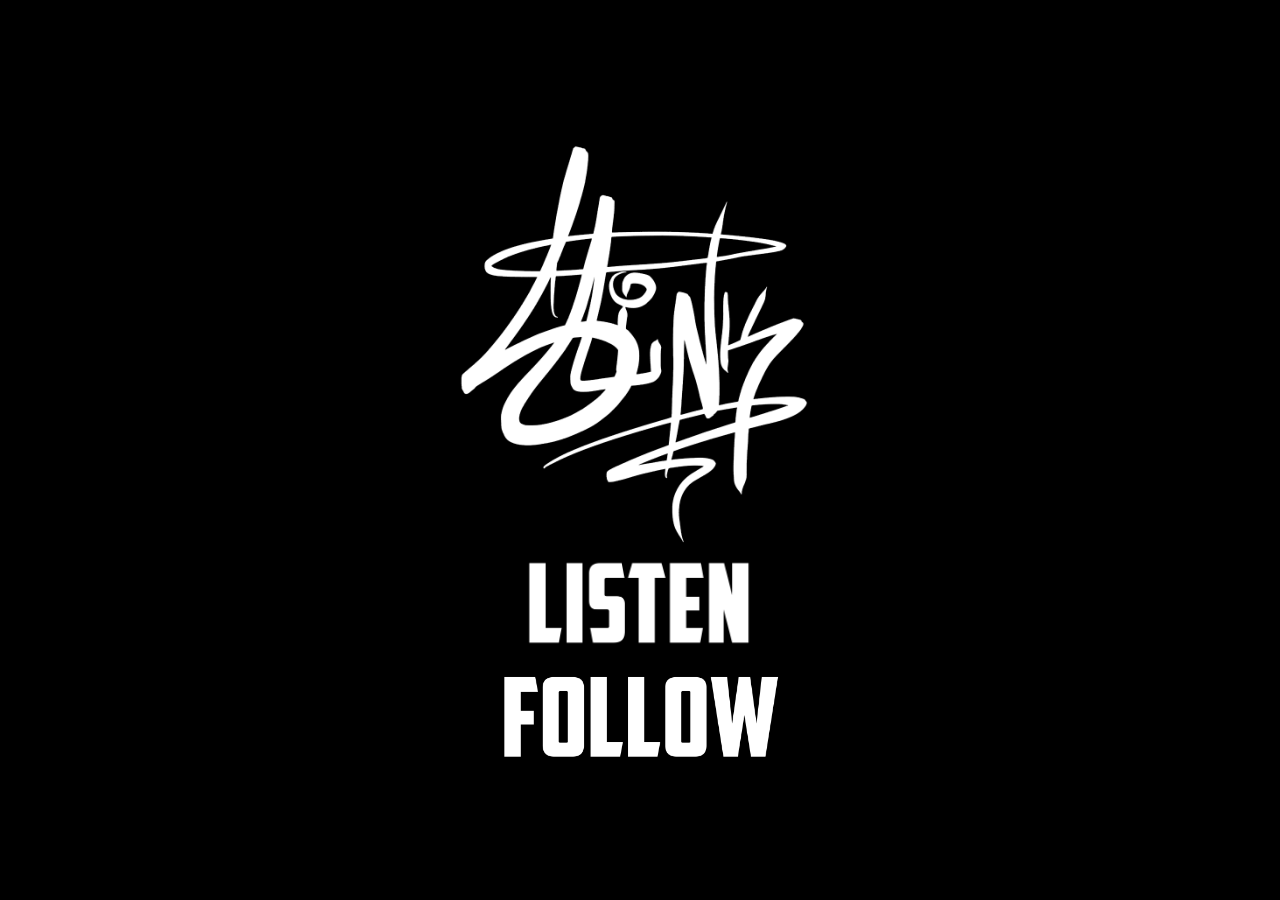
<file: index.html>
<!DOCTYPE html>
<html lang="en">
<head>
    <meta charset="UTF-8">
    <meta name="viewport" content="width=device-width, initial-scale=1.0">
    <title>Slink Taylor</title>
    <style>
        /* Reset and base styles */
        * {
            margin: 0;
            padding: 0;
            box-sizing: border-box;
        }

        html, body {
            height: 100%;
            width: 100%;
            background-color: #000;
        }

        body {
            display: flex;
            flex-direction: column;
            align-items: center;
            justify-content: center;
            min-height: 100vh;
            font-family: Arial, sans-serif;
        }

        /* Main content container */
        .content {
            display: flex;
            flex-direction: column;
            align-items: center;
            gap: 0;
        }

        /* Logo styling */
        .logo {
            width: 420px;
            max-width: 80vw;
            margin-bottom: 0;
        }

        .logo img {
            width: 100%;
            height: auto;
        }

        /* Navigation links */
        .nav-links {
            display: flex;
            flex-direction: column;
            align-items: center;
            gap: 20px;
        }

        .nav-links a {
            display: block;
        }

        .nav-links img {
            height: 90px;
            width: auto;
            transition: transform 0.2s ease, filter 0.2s ease;
        }

        .nav-links a:hover img {
            transform: scale(1.02);
            filter: drop-shadow(0 0 6px rgba(255, 255, 255, 0.2));
        }

        /* Fade in animation */
        @keyframes fadeIn {
            from {
                opacity: 0;
            }
            to {
                opacity: 1;
            }
        }

        .content {
            animation: fadeIn 1.2s ease-out;
        }
    </style>
</head>
<body>
    <div class="content">
        <!-- Logo -->
        <div class="logo">
            <img src="images/adobe/aebe762e-a7c1-4cb4-967c-105e364e7e97_rw_3840.png" alt="Slink Taylor">
        </div>

        <!-- Navigation -->
        <nav class="nav-links">
            <a href="https://artists.landr.com/056870739410">
                <img src="images/adobe/ab184219-e51a-4943-b3bf-de90a2621ab5_rw_1920.png" alt="Listen">
            </a>
            <a href="https://www.instagram.com/slinktaylor/" target="_blank" rel="noopener">
                <img src="images/adobe/fac23045-e2fe-4531-857a-017ce107cbe2_rw_1920.png" alt="Follow">
            </a>
        </nav>
    </div>
</body>
</html>
</file>
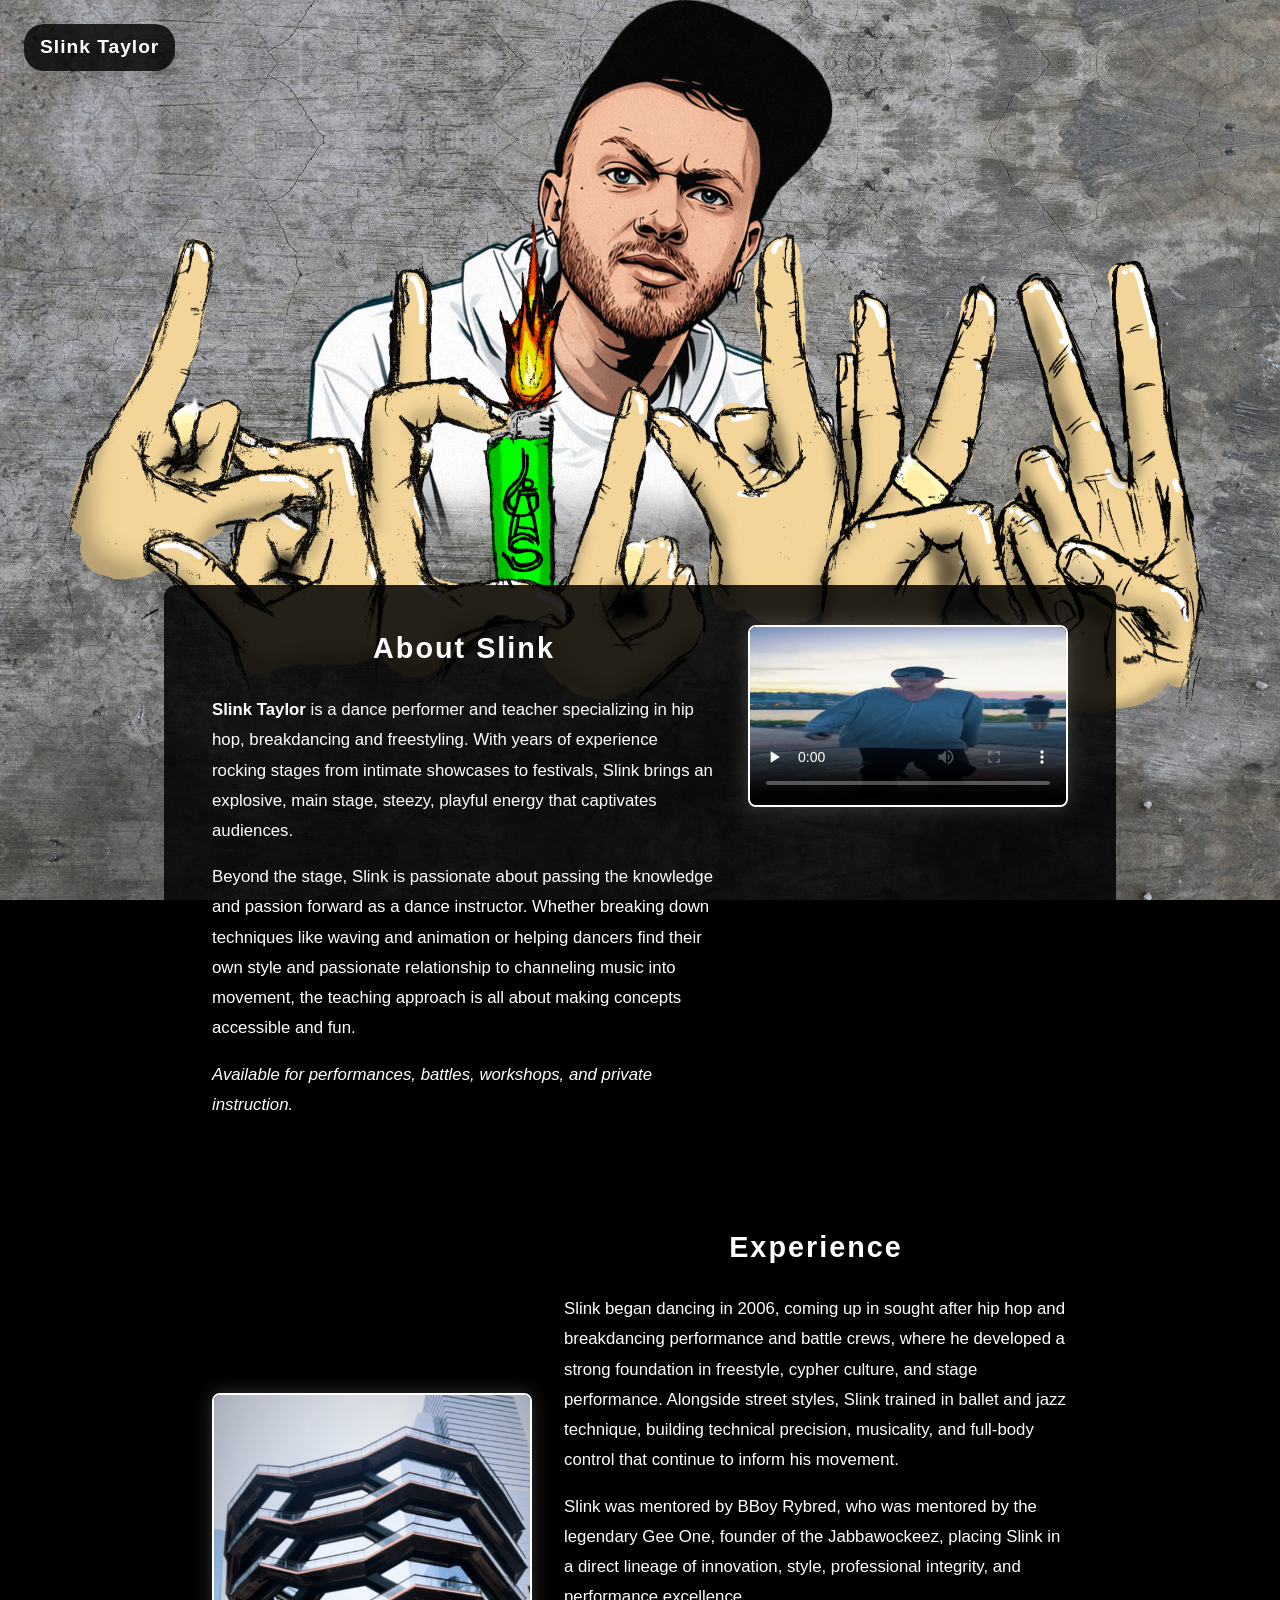
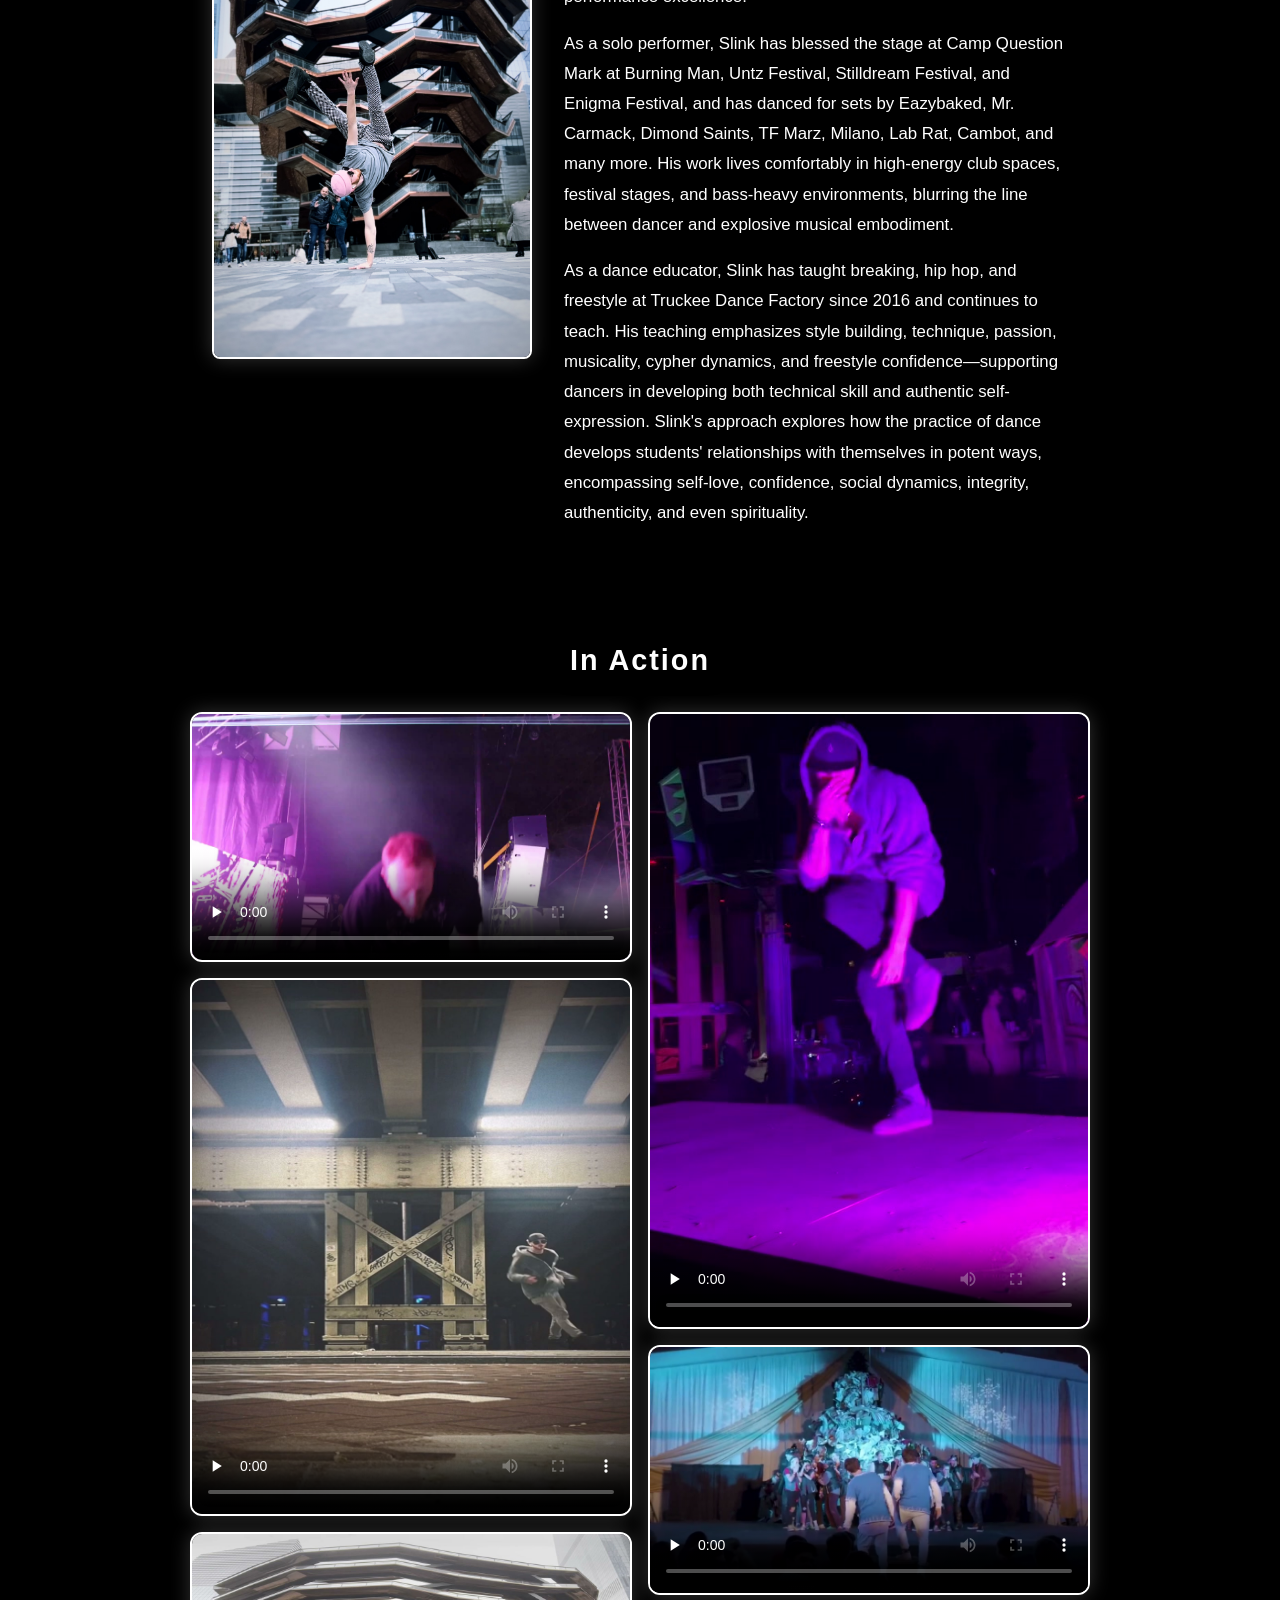
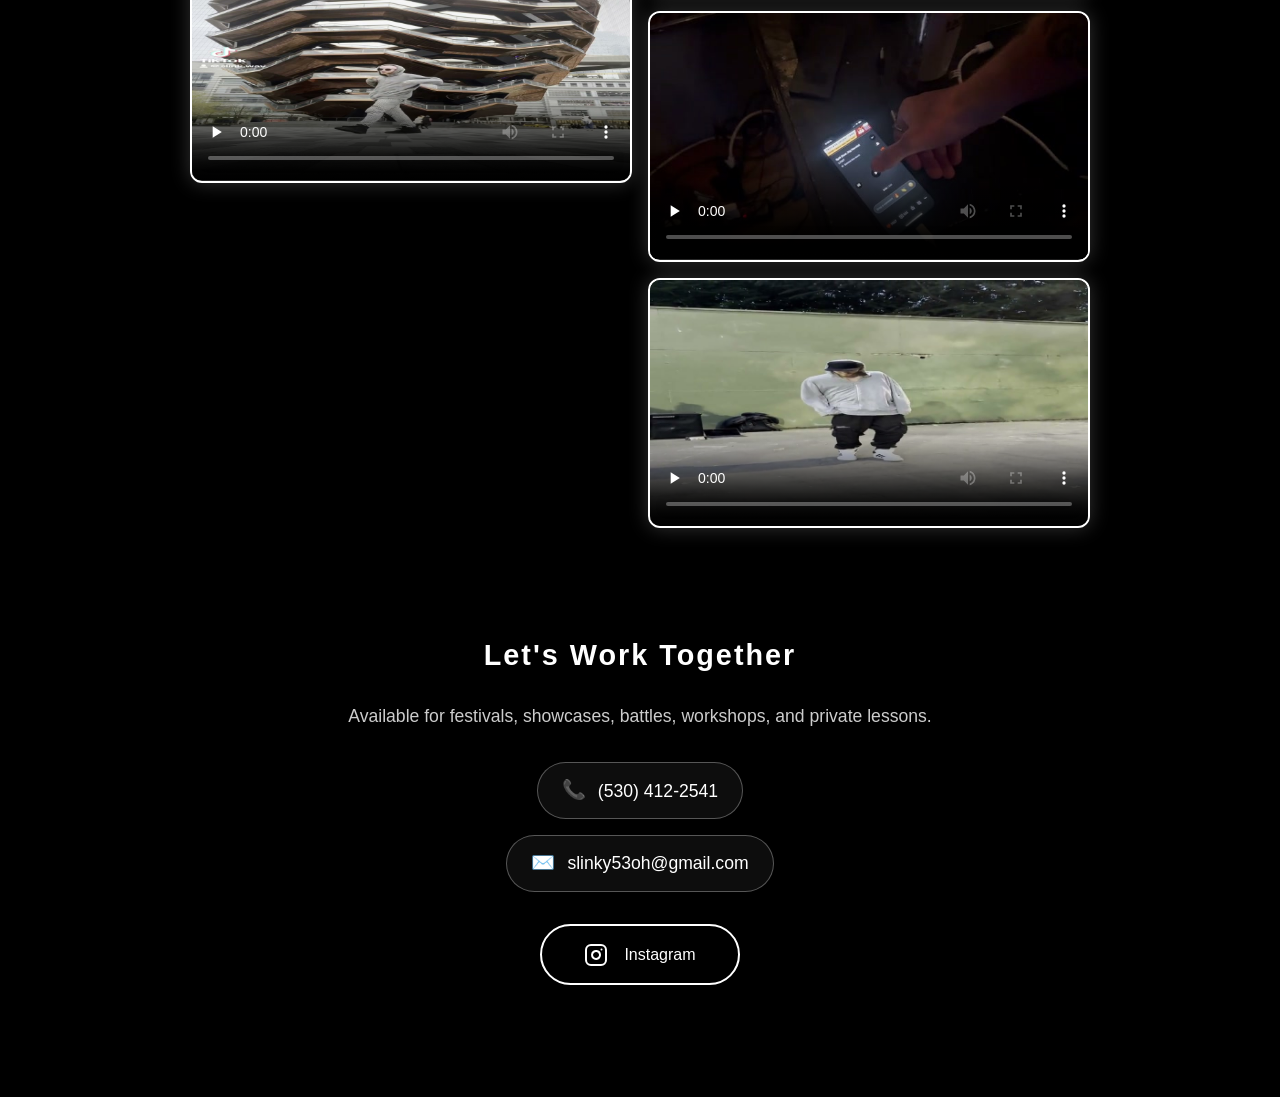
<file: dpk.html>
<!DOCTYPE html>
<html lang="en">
<head>
    <meta charset="UTF-8">
    <meta name="viewport" content="width=device-width, initial-scale=1.0">
    <title>Slink Taylor - Dance Press Kit</title>
    <meta name="description" content="Book Slink Taylor for dance performances, battles, and teaching. Finger tutting, popping, and freestyle specialist.">
    <link rel="stylesheet" href="css/styles.css">
</head>
<body class="dpk-page">
    <!--
    =====================================================
    DPK (Dance Press Kit) - Slink Taylor
    This page showcases Slink as a performer and teacher
    to help book festival gigs and dance opportunities
    =====================================================
    -->

    <!-- Small logo in corner for navigation back to main site -->
    <header class="dpk-header">
        <a href="index.html" class="dpk-logo">Slink Taylor</a>
    </header>

    <main class="dpk-content">

        <!-- =====================================================
             BIO SECTION WITH FEATURED REEL
             Bio text on left, featured video on right
             ===================================================== -->
        <section class="dpk-section bio-section">
            <div class="bio-content">
                <div class="bio-text">
                    <h2>About Slink</h2>
                    <p>
                        <strong>Slink Taylor</strong> is a dance performer and teacher specializing
                        in hip hop, breakdancing and freestyling. With years of experience rocking
                        stages from intimate showcases to festivals, Slink brings an explosive,
                        main stage, steezy, playful energy that captivates audiences.
                    </p>
                    <p>
                        Beyond the stage, Slink is passionate about passing the knowledge and passion
                        forward as a dance instructor. Whether breaking down techniques like waving
                        and animation or helping dancers find their own style and passionate
                        relationship to channeling music into movement, the teaching approach is
                        all about making concepts accessible and fun.
                    </p>
                    <p>
                        <em>Available for performances, battles, workshops, and private instruction.</em>
                    </p>
                </div>
                <div class="bio-video">
                    <div class="video-container featured-video">
                        <video
                            controls
                            preload="none"
                            playsinline
                            webkit-playsinline
                            poster="images/video-posters/bird.jpg"
                        >
                            <source src="videos/bird.mp4" type="video/mp4">
                            <p>Your browser doesn't support video. <a href="videos/bird.mp4">Download the video</a></p>
                        </video>
                    </div>
                </div>
            </div>
        </section>

        <!-- =====================================================
             EXPERIENCE SECTION
             Hero image on left, experience text on right
             ===================================================== -->
        <section class="dpk-section experience-section">
            <div class="bio-content">
                <div class="bio-image">
                    <img src="images/hero.JPG" alt="Slink Taylor performing">
                </div>
                <div class="bio-text">
                    <h2>Experience</h2>
                    <p>
                        Slink began dancing in 2006, coming up in sought after hip hop and
                        breakdancing performance and battle crews, where he developed a strong
                        foundation in freestyle, cypher culture, and stage performance. Alongside
                        street styles, Slink trained in ballet and jazz technique, building
                        technical precision, musicality, and full-body control that continue to
                        inform his movement.
                    </p>
                    <p>
                        Slink was mentored by BBoy Rybred, who was mentored by the legendary
                        Gee One, founder of the Jabbawockeez, placing Slink in a direct lineage
                        of innovation, style, professional integrity, and performance excellence.
                    </p>
                    <p>
                        As a solo performer, Slink has blessed the stage at Camp Question Mark at
                        Burning Man, Untz Festival, Stilldream Festival, and Enigma Festival,
                        and has danced for sets by Eazybaked, Mr. Carmack, Dimond Saints, TF Marz,
                        Milano, Lab Rat, Cambot, and many more. His work lives comfortably in
                        high-energy club spaces, festival stages, and bass-heavy environments,
                        blurring the line between dancer and explosive musical embodiment.
                    </p>
                    <p>
                        As a dance educator, Slink has taught breaking, hip hop, and freestyle
                        at Truckee Dance Factory since 2016 and continues to teach. His teaching
                        emphasizes style building, technique, passion, musicality, cypher dynamics,
                        and freestyle confidence—supporting dancers in developing both technical
                        skill and authentic self-expression. Slink's approach explores how the
                        practice of dance develops students' relationships with themselves in
                        potent ways, encompassing self-love, confidence, social dynamics, integrity,
                        authenticity, and even spirituality.
                    </p>
                </div>
            </div>
        </section>

        <!-- =====================================================
             VIDEO GALLERY SECTION
             Masonry-style grid on backdrop
             ===================================================== -->
        <section class="video-gallery-open">
            <h2>In Action</h2>
            <div class="masonry-gallery">
                <div class="masonry-item">
                    <video controls preload="none" playsinline webkit-playsinline poster="images/video-posters/EZB1-B.jpg">
                        <source src="video%20select/EZB1-B.mp4" type="video/mp4">
                    </video>
                </div>
                <div class="masonry-item">
                    <video controls preload="none" playsinline webkit-playsinline poster="images/video-posters/amsterdamn-c.jpg">
                        <source src="video%20select/amsterdamn-c.mp4" type="video/mp4">
                    </video>
                </div>
                <div class="masonry-item">
                    <video controls preload="none" playsinline webkit-playsinline poster="images/video-posters/brooklyn-d.jpg">
                        <source src="video%20select/brooklyn-d.mp4" type="video/mp4">
                    </video>
                </div>
                <div class="masonry-item">
                    <video controls preload="none" playsinline webkit-playsinline poster="images/video-posters/enigma1-d.jpg">
                        <source src="video%20select/enigma1-d.mp4" type="video/mp4">
                    </video>
                </div>
                <div class="masonry-item">
                    <video controls preload="none" playsinline webkit-playsinline poster="images/video-posters/jackfrost-b.jpg">
                        <source src="video%20select/jackfrost-b.mp4" type="video/mp4">
                    </video>
                </div>
                <div class="masonry-item">
                    <video controls preload="none" playsinline webkit-playsinline poster="images/video-posters/lyny-b.jpg">
                        <source src="video%20select/lyny-b.mp4" type="video/mp4">
                    </video>
                </div>
                <div class="masonry-item">
                    <video controls preload="none" playsinline webkit-playsinline poster="images/video-posters/park-c.jpg">
                        <source src="video%20select/park-c.mp4" type="video/mp4">
                    </video>
                </div>
            </div>
        </section>

        <!-- =====================================================
             CONTACT / CTA SECTION
             Contact info + Instagram
             ===================================================== -->
        <section class="dpk-section contact-section">
            <h2>Let's Work Together</h2>
            <p class="contact-intro">
                Available for festivals, showcases, battles, workshops, and private lessons.
            </p>

            <!-- Contact Info -->
            <div class="contact-info">
                <a href="tel:5304122541" class="contact-link">
                    <span class="contact-icon">📞</span>
                    (530) 412-2541
                </a>
                <a href="mailto:slinky53oh@gmail.com" class="contact-link">
                    <span class="contact-icon">✉️</span>
                    slinky53oh@gmail.com
                </a>
            </div>

            <!-- Instagram -->
            <div class="dpk-socials centered">
                <a href="https://instagram.com/slinktaylor" class="social-link" target="_blank" rel="noopener">
                    <svg class="social-svg" viewBox="0 0 24 24" fill="none" stroke="currentColor" stroke-width="2" stroke-linecap="round" stroke-linejoin="round">
                        <rect x="2" y="2" width="20" height="20" rx="5" ry="5"></rect>
                        <path d="M16 11.37A4 4 0 1 1 12.63 8 4 4 0 0 1 16 11.37z"></path>
                        <line x1="17.5" y1="6.5" x2="17.51" y2="6.5"></line>
                    </svg>
                    Instagram
                </a>
            </div>
        </section>

    </main>

    <script src="js/main.js"></script>
</body>
</html>
</file>
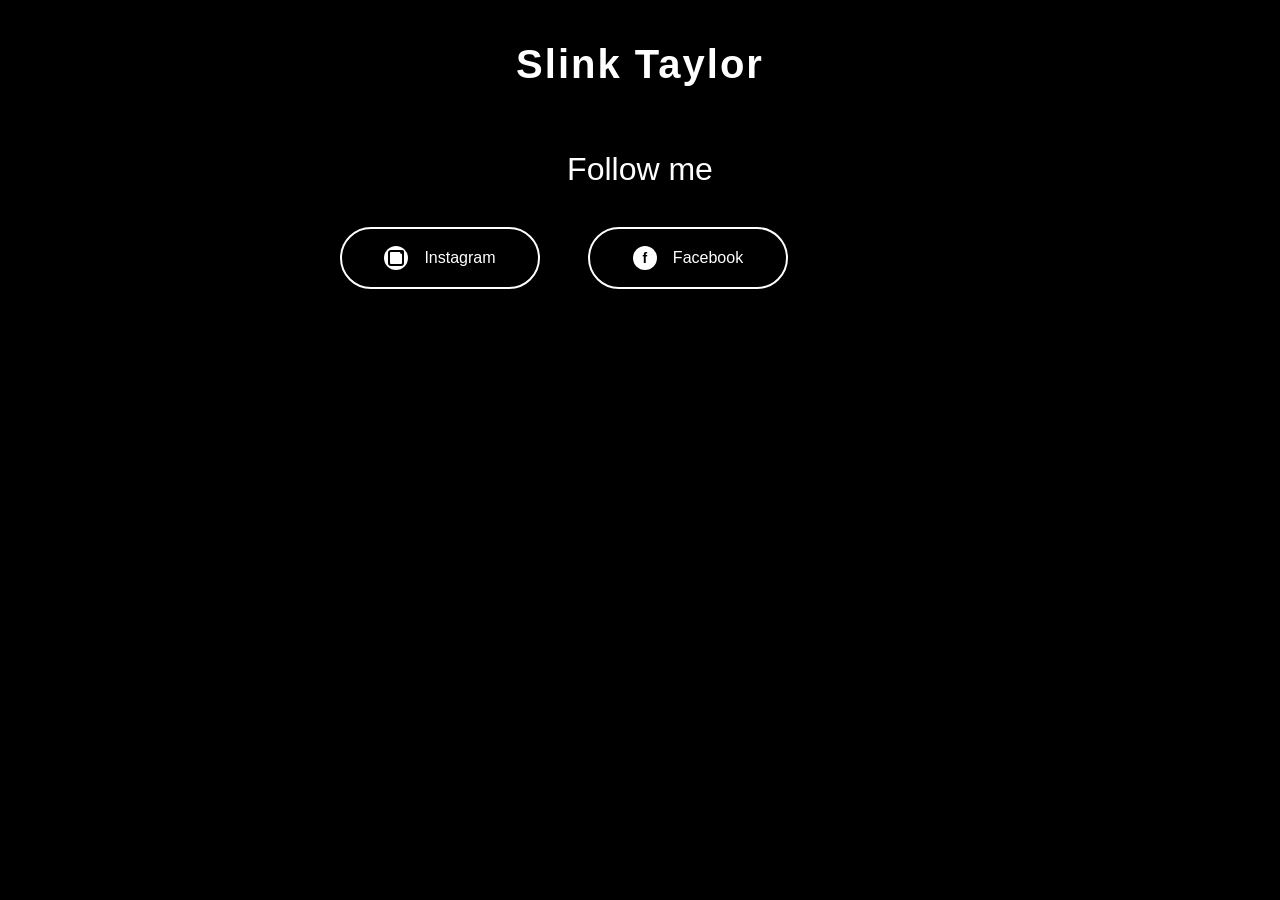
<file: follow.html>
<!DOCTYPE html>
<html lang="en">
<head>
    <meta charset="UTF-8">
    <meta name="viewport" content="width=device-width, initial-scale=1.0">
    <title>Follow - Slink Taylor</title>
    <link rel="stylesheet" href="css/styles.css">
</head>
<body>
    <div class="container">
        <header>
            <h1 class="logo">
                <a href="index.html">Slink Taylor</a>
            </h1>
        </header>
        
        <main class="follow-content">
            <h2>Follow me</h2>
            
            <div class="social-links">
                <a href="#" class="social-link" data-platform="instagram">
                    <div class="social-icon instagram-icon"></div>
                    <span class="platform-name">Instagram</span>
                </a>
                
                <a href="#" class="social-link" data-platform="facebook">
                    <div class="social-icon facebook-icon"></div>
                    <span class="platform-name">Facebook</span>
                </a>
            </div>
        </main>
    </div>
    
    <script src="js/main.js"></script>
</body>
</html>
</file>
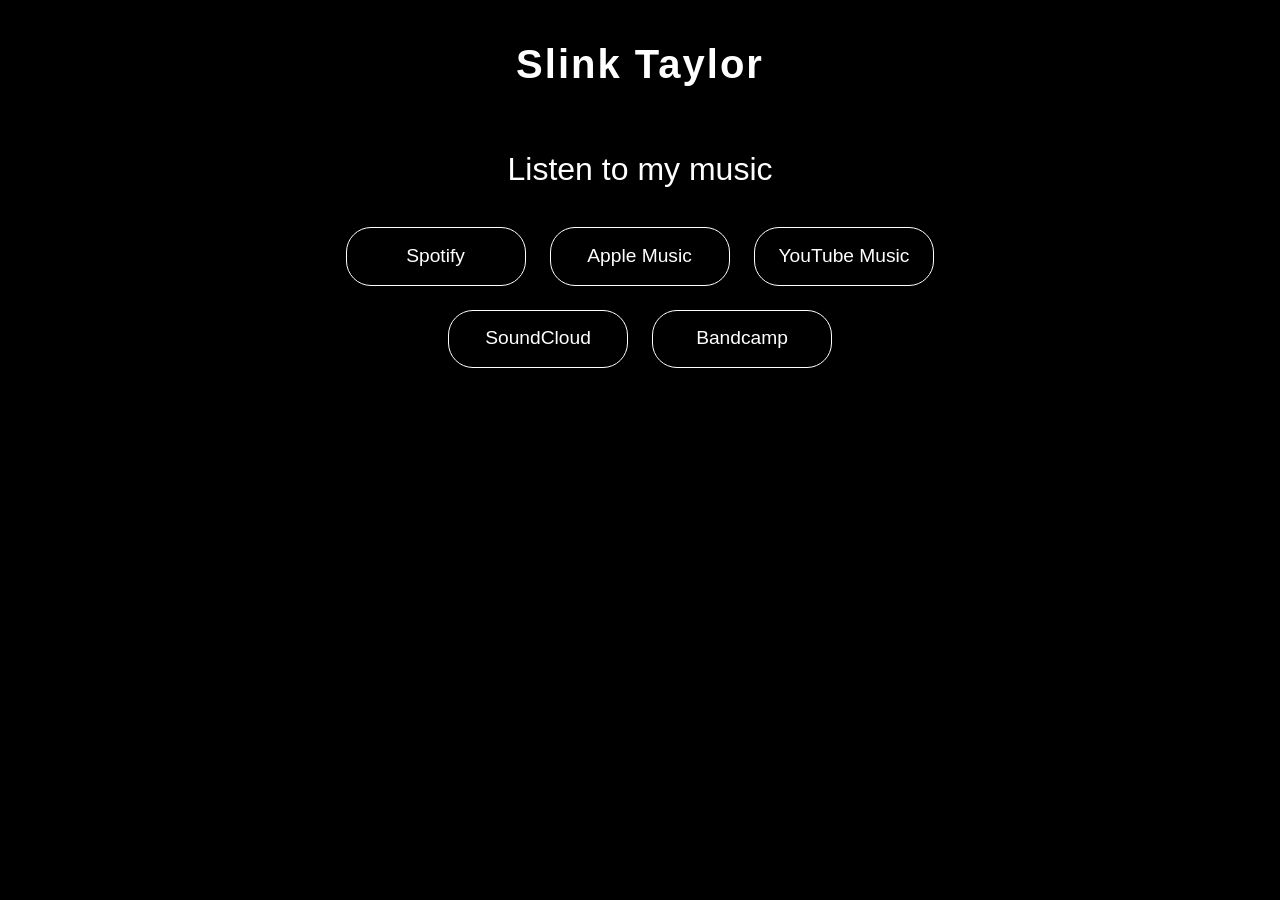
<file: listen.html>
<!DOCTYPE html>
<html lang="en">
<head>
    <meta charset="UTF-8">
    <meta name="viewport" content="width=device-width, initial-scale=1.0">
    <title>Listen - Slink Taylor</title>
    <link rel="stylesheet" href="css/styles.css">
</head>
<body>
    <div class="container">
        <header>
            <h1 class="logo">
                <a href="index.html">Slink Taylor</a>
            </h1>
        </header>
        
        <main class="listen-content">
            <h2>Listen to my music</h2>
            
            <div class="streaming-links">
                <a href="#" class="streaming-link" data-platform="spotify">
                    <span class="platform-name">Spotify</span>
                </a>
                
                <a href="#" class="streaming-link" data-platform="apple">
                    <span class="platform-name">Apple Music</span>
                </a>
                
                <a href="#" class="streaming-link" data-platform="youtube">
                    <span class="platform-name">YouTube Music</span>
                </a>
                
                <a href="#" class="streaming-link" data-platform="soundcloud">
                    <span class="platform-name">SoundCloud</span>
                </a>
                
                <a href="#" class="streaming-link" data-platform="bandcamp">
                    <span class="platform-name">Bandcamp</span>
                </a>
            </div>
        </main>
    </div>
    
    <script src="js/main.js"></script>
</body>
</html>
</file>
<file: css/styles.css>
/* Reset and base styles */
* {
    margin: 0;
    padding: 0;
    box-sizing: border-box;
}

body {
    background-color: #000;
    color: #fff;
    font-family: 'Arial', sans-serif;
    line-height: 1.6;
    min-height: 100vh;
}

/* Container */
.container {
    max-width: 1200px;
    margin: 0 auto;
    padding: 2rem;
    min-height: 100vh;
    display: flex;
    flex-direction: column;
    align-items: center;
}

/* Logo/Header */
.logo {
    font-size: 2.5rem;
    font-weight: bold;
    text-align: center;
    margin-bottom: 3rem;
    letter-spacing: 2px;
}

.logo a {
    color: #fff;
    text-decoration: none;
    transition: all 0.3s ease;
    display: inline-block;
}

.logo a:hover {
    text-shadow: 0 0 20px #fff, 0 0 30px #fff, 0 0 40px #fff;
    transform: scale(1.05);
}

/* Main content areas */
.home-content,
.listen-content,
.follow-content {
    text-align: center;
    max-width: 600px;
    width: 100%;
}

.listen-content h2,
.follow-content h2 {
    font-size: 2rem;
    margin-bottom: 2rem;
    font-weight: normal;
}

/* Navigation links */
.main-nav {
    display: flex;
    flex-direction: column;
    gap: 2rem;
    align-items: center;
}

.nav-link {
    color: #fff;
    text-decoration: none;
    font-size: 1.5rem;
    padding: 1rem 2rem;
    border: 2px solid #fff;
    border-radius: 50px;
    transition: all 0.3s ease;
    display: inline-block;
    min-width: 150px;
    letter-spacing: 1px;
}

.nav-link:hover {
    background-color: #fff;
    color: #000;
    box-shadow: 0 0 20px #fff, 0 0 30px #fff;
    transform: scale(1.1);
}

/* Streaming links */
.streaming-links {
    display: flex;
    flex-direction: column;
    gap: 1.5rem;
    align-items: center;
}

.streaming-link {
    color: #fff;
    text-decoration: none;
    font-size: 1.2rem;
    padding: 0.8rem 1.5rem;
    border: 1px solid #fff;
    border-radius: 25px;
    transition: all 0.3s ease;
    display: inline-block;
    min-width: 200px;
    text-align: center;
}

.streaming-link:hover {
    background-color: #fff;
    color: #000;
    box-shadow: 0 0 15px #fff;
    transform: scale(1.05);
}

/* Social links */
.social-links {
    display: flex;
    flex-direction: column;
    gap: 2rem;
    align-items: center;
}

.social-link {
    color: #fff;
    text-decoration: none;
    display: flex;
    align-items: center;
    gap: 1rem;
    padding: 1rem 2rem;
    border: 2px solid #fff;
    border-radius: 50px;
    transition: all 0.3s ease;
    min-width: 200px;
    justify-content: center;
}

.social-link:hover {
    background-color: #fff;
    color: #000;
    box-shadow: 0 0 20px #fff;
    transform: scale(1.1);
}

/* Social icons */
.social-icon {
    width: 24px;
    height: 24px;
    background-color: #fff;
    border-radius: 50%;
    position: relative;
    transition: all 0.3s ease;
}

.social-link:hover .social-icon {
    background-color: #000;
}

/* Instagram icon */
.instagram-icon::after {
    content: "";
    position: absolute;
    top: 50%;
    left: 50%;
    transform: translate(-50%, -50%);
    width: 12px;
    height: 12px;
    border: 2px solid #000;
    border-radius: 3px;
}

.instagram-icon::before {
    content: "";
    position: absolute;
    top: 4px;
    right: 4px;
    width: 4px;
    height: 4px;
    background-color: #000;
    border-radius: 50%;
}

.social-link:hover .instagram-icon::after {
    border-color: #fff;
}

.social-link:hover .instagram-icon::before {
    background-color: #fff;
}

/* Facebook icon */
.facebook-icon::after {
    content: "f";
    position: absolute;
    top: 50%;
    left: 50%;
    transform: translate(-50%, -50%);
    font-weight: bold;
    color: #000;
    font-size: 14px;
}

.social-link:hover .facebook-icon::after {
    color: #fff;
}

/* Responsive design */
@media (min-width: 768px) {
    .main-nav {
        flex-direction: row;
        gap: 3rem;
    }
    
    .streaming-links {
        flex-direction: row;
        flex-wrap: wrap;
        justify-content: center;
        gap: 1.5rem;
    }
    
    .streaming-link {
        min-width: 180px;
    }
    
    .social-links {
        flex-direction: row;
        gap: 3rem;
    }
}

/* Page transitions */
.container {
    opacity: 0;
    animation: fadeIn 0.5s ease forwards;
}

@keyframes fadeIn {
    to {
        opacity: 1;
    }
}

/* Smooth scrolling */
html {
    scroll-behavior: smooth;
}

/* =====================================================
   DPK (Dance Press Kit) Page Styles
   Mobile-first approach
   ===================================================== */

/* Full-page fixed background with the illustration
   Using ::before pseudo-element because background-attachment: fixed
   is broken on iOS Safari */
.dpk-page {
    position: relative;
    min-height: 100vh;
}

/* Fixed background image via pseudo-element (iOS Safari workaround) */
.dpk-page::before {
    content: '';
    position: fixed;
    top: 0;
    left: 0;
    width: 100%;
    height: 100%;
    background-image: url('../images/slinksite-extend.jpg');
    /* Mobile: show full width of image at top */
    background-size: 100% auto;
    background-position: top center;
    background-repeat: no-repeat;
    z-index: -1;
}

/* DPK Header - small logo in corner */
.dpk-header {
    position: fixed;
    top: 1rem;
    left: 1rem;
    z-index: 100;
}

.dpk-logo {
    color: #fff;
    text-decoration: none;
    font-size: 1rem;
    font-weight: bold;
    letter-spacing: 1px;
    padding: 0.4rem 0.8rem;
    background: rgba(0, 0, 0, 0.8);
    border-radius: 20px;
    transition: all 0.3s ease;
    display: inline-block;
}

.dpk-logo:hover {
    background: rgba(0, 0, 0, 0.9);
    text-shadow: 0 0 15px #fff;
    transform: scale(1.05);
}

/* Main DPK content container */
.dpk-content {
    max-width: 900px;
    margin: 0 auto;
    /* Mobile: top padding creates peek effect - image shows above content */
    padding: 32vh 0.75rem 2rem;
    opacity: 0;
    animation: fadeIn 0.5s ease forwards;
}

/* Section styling - dark overlay for readability */
.dpk-section {
    background: rgba(0, 0, 0, 0.85);
    /* Mobile: tighter padding */
    padding: 1.5rem 1rem;
    border-radius: 12px;
    margin-bottom: 1.5rem;
    backdrop-filter: blur(5px);
}

.dpk-section h2 {
    /* Mobile: smaller font */
    font-size: 1.4rem;
    font-weight: bold;
    margin-bottom: 1rem;
    text-align: center;
    letter-spacing: 1px;
}

/* Video containers with glow effect */
.video-container {
    border: 2px solid #fff;
    border-radius: 8px;
    overflow: hidden;
    box-shadow: 0 0 20px rgba(255, 255, 255, 0.2);
    transition: all 0.3s ease;
    position: relative;
}

.video-container:hover {
    box-shadow: 0 0 30px rgba(255, 255, 255, 0.4);
}

/* Featured video styling - natural dimensions */
.featured-video {
    max-width: 100%;
}

.featured-video video {
    width: 100%;
    height: auto;
    display: block;
    background: #111;
}

/* Bio Section layout */
.bio-content {
    display: flex;
    flex-direction: column;
    gap: 2rem;
}

.bio-text p {
    margin-bottom: 1rem;
    line-height: 1.7;
    /* Mobile: slightly smaller text */
    font-size: 0.95rem;
}

.bio-text p:last-child {
    margin-bottom: 0;
}

/* Bio video - featured reel next to bio text */
.bio-video {
    flex-shrink: 0;
    width: 100%;
}

/* Bio image - hero photo */
.bio-image {
    flex-shrink: 0;
    width: 100%;
}

.bio-image img {
    width: 100%;
    height: auto;
    display: block;
    border-radius: 8px;
    border: 2px solid #fff;
    box-shadow: 0 0 20px rgba(255, 255, 255, 0.2);
}

/* Open video gallery - no dark container, floats on backdrop */
.video-gallery-open {
    padding: 1rem 0;
    margin-bottom: 1.5rem;
    text-align: center;
}

.video-gallery-open h2 {
    display: inline-block;
    /* Mobile: smaller heading */
    font-size: 1.3rem;
    font-weight: bold;
    margin-bottom: 1rem;
    padding: 0.6rem 1.5rem;
    letter-spacing: 1px;
    background: rgba(0, 0, 0, 0.8);
    border-radius: 50px;
    backdrop-filter: blur(5px);
}

/* Masonry Gallery Layout */
.masonry-gallery {
    column-count: 2;
    column-gap: 1rem;
    max-width: 900px;
    margin: 0 auto;
}

.masonry-item {
    break-inside: avoid;
    margin-bottom: 1rem;
}

.masonry-item video {
    width: 100%;
    height: auto;
    display: block;
    border-radius: 12px;
    border: 2px solid #fff;
    box-shadow: 0 0 20px rgba(255, 255, 255, 0.2);
    /* Gradient background while loading - looks intentional */
    background: linear-gradient(135deg, #1a1a1a 0%, #2a2a2a 50%, #1a1a1a 100%);
    transition: box-shadow 0.3s ease, transform 0.3s ease;
    /* Ensure minimum height so empty videos don't collapse */
    min-height: 150px;
}

.masonry-item video:hover {
    box-shadow: 0 0 35px rgba(255, 255, 255, 0.4);
    transform: scale(1.02);
}

@media (max-width: 600px) {
    .masonry-gallery {
        column-count: 1;
    }
}

/* Video Gallery Grid */
.gallery-grid {
    display: grid;
    grid-template-columns: 1fr;
    gap: 1.5rem;
}

/* Gallery wrapper with nav buttons */
.gallery-wrapper {
    position: relative;
    display: flex;
    align-items: flex-start;
    gap: 0.5rem;
}

.gallery-nav {
    flex-shrink: 0;
    width: 40px;
    height: 40px;
    margin-top: 80px; /* Align with video center */
    border: 2px solid #fff;
    border-radius: 50%;
    background: rgba(0, 0, 0, 0.6);
    color: #fff;
    font-size: 1.2rem;
    cursor: pointer;
    transition: all 0.3s ease;
    display: flex;
    align-items: center;
    justify-content: center;
}

.gallery-nav:hover {
    background: #fff;
    color: #000;
    box-shadow: 0 0 15px rgba(255, 255, 255, 0.5);
}

/* Scrollable Video Gallery - 2x grid pages */
.gallery-scroll {
    flex: 1;
    display: grid;
    grid-template-columns: repeat(3, 100%);
    gap: 1.5rem;
    overflow-x: auto;
    overflow-y: visible;
    padding-bottom: 1rem;
    scroll-snap-type: x mandatory;
    scroll-behavior: smooth;
    -webkit-overflow-scrolling: touch;
    /* Prevent scroll from capturing video control drags */
    overscroll-behavior-x: contain;
}

.gallery-scroll::-webkit-scrollbar {
    height: 8px;
}

.gallery-scroll::-webkit-scrollbar-track {
    background: rgba(255, 255, 255, 0.1);
    border-radius: 4px;
}

.gallery-scroll::-webkit-scrollbar-thumb {
    background: rgba(255, 255, 255, 0.4);
    border-radius: 4px;
}

.gallery-scroll::-webkit-scrollbar-thumb:hover {
    background: rgba(255, 255, 255, 0.6);
}

/* Each page is a 2-column grid */
.gallery-page {
    display: grid;
    grid-template-columns: 1fr 1fr;
    gap: 1rem;
    scroll-snap-align: start;
}

/* Gallery videos - natural dimensions, no forced aspect ratio */
.gallery-page video {
    width: 100%;
    height: auto;
    display: block;
    border-radius: 8px;
    border: 2px solid #fff;
    box-shadow: 0 0 15px rgba(255, 255, 255, 0.2);
    transition: box-shadow 0.3s ease;
    background: #111;
    /* Ensure video controls are interactive - prevent scroll capture */
    position: relative;
    z-index: 1;
    touch-action: manipulation;
}

.gallery-page video:hover {
    box-shadow: 0 0 25px rgba(255, 255, 255, 0.4);
}

/* Embed placeholder styling */
.embed-placeholder {
    width: 100%;
    height: 100%;
    min-height: 200px;
    background: linear-gradient(135deg, #1a1a1a 0%, #0a0a0a 100%);
    display: flex;
    flex-direction: column;
    align-items: center;
    justify-content: center;
    color: #666;
    gap: 0.5rem;
}

.embed-placeholder span {
    font-size: 1.1rem;
    color: #888;
}

.embed-placeholder small {
    font-size: 0.8rem;
    color: #555;
}

/* Contact Section */
.contact-section {
    text-align: center;
}

.contact-intro {
    font-size: 1.1rem;
    margin-bottom: 2rem;
    color: #ccc;
}

/* Book Me button - primary CTA */
.book-me-btn {
    display: inline-block;
    padding: 1.2rem 3rem;
    font-size: 1.4rem;
    font-weight: bold;
    color: #000;
    background: #fff;
    text-decoration: none;
    border-radius: 50px;
    letter-spacing: 2px;
    transition: all 0.3s ease;
    margin-bottom: 2rem;
    box-shadow: 0 0 20px rgba(255, 255, 255, 0.3);
}

.book-me-btn:hover {
    transform: scale(1.1);
    box-shadow: 0 0 40px rgba(255, 255, 255, 0.6);
    text-shadow: none;
}

/* DPK Social links row */
.dpk-socials {
    display: flex;
    flex-direction: column;
    gap: 1rem;
    align-items: center;
    margin-top: 1.5rem;
}

/* Centered socials (single item) */
.dpk-socials.centered {
    justify-content: center;
}

/* Contact Info Section */
.contact-info {
    display: flex;
    flex-direction: column;
    gap: 1rem;
    align-items: center;
    margin: 2rem 0;
}

.contact-link {
    display: flex;
    align-items: center;
    gap: 0.5rem;
    color: #fff;
    text-decoration: none;
    /* Mobile: smaller text */
    font-size: 0.95rem;
    padding: 0.6rem 1.2rem;
    border: 1px solid rgba(255, 255, 255, 0.3);
    border-radius: 30px;
    background: rgba(255, 255, 255, 0.05);
    transition: all 0.3s ease;
}

.contact-link:hover {
    background: rgba(255, 255, 255, 0.15);
    border-color: #fff;
    box-shadow: 0 0 20px rgba(255, 255, 255, 0.3);
    transform: translateY(-2px);
}

.contact-icon {
    font-size: 1.2rem;
}

/* SVG social icons */
.social-svg {
    width: 24px;
    height: 24px;
    stroke: #fff;
    transition: all 0.3s ease;
}

.social-link:hover .social-svg {
    filter: drop-shadow(0 0 8px rgba(255, 255, 255, 0.6));
}

/* Responsive: Tablet and up */
@media (min-width: 768px) {
    /* Desktop: cover sizing with offset position */
    .dpk-page::before {
        background-size: cover;
        background-position: center -90px;
    }

    .dpk-header {
        top: 1.5rem;
        left: 1.5rem;
    }

    .dpk-logo {
        font-size: 1.2rem;
        padding: 0.5rem 1rem;
    }

    .dpk-content {
        /* Keep big padding so illustration dominates above the fold */
        padding: 65vh 1.5rem 3rem;
    }

    .dpk-section {
        padding: 2.5rem 3rem;
    }

    .dpk-section h2 {
        font-size: 1.8rem;
        margin-bottom: 1.5rem;
        letter-spacing: 2px;
    }

    .bio-text p {
        font-size: 1.05rem;
        line-height: 1.8;
    }

    /* Bio side-by-side layout */
    .bio-content {
        flex-direction: row;
        align-items: flex-start;
    }

    .bio-text {
        flex: 1;
    }

    .bio-video {
        width: 260px;
    }

    .bio-image {
        width: 260px;
    }

    /* Experience section - center image vertically */
    .experience-section .bio-content {
        align-items: center;
    }

    /* Video gallery heading */
    .video-gallery-open {
        padding: 2rem 0;
        margin-bottom: 2rem;
    }

    .video-gallery-open h2 {
        font-size: 1.8rem;
        padding: 0.8rem 2rem;
        letter-spacing: 2px;
    }

    /* Video gallery 2-column grid */
    .gallery-grid {
        grid-template-columns: repeat(2, 1fr);
    }

    /* Contact links */
    .contact-link {
        font-size: 1.1rem;
        padding: 0.75rem 1.5rem;
        gap: 0.75rem;
    }

    /* Social links row */
    .dpk-socials {
        flex-direction: row;
        gap: 2rem;
    }
}

/* Responsive: Desktop */
@media (min-width: 1024px) {
    .dpk-content {
        max-width: 1000px;
    }

    .bio-video {
        width: 320px;
    }

    .bio-image {
        width: 320px;
    }
}
</file>
